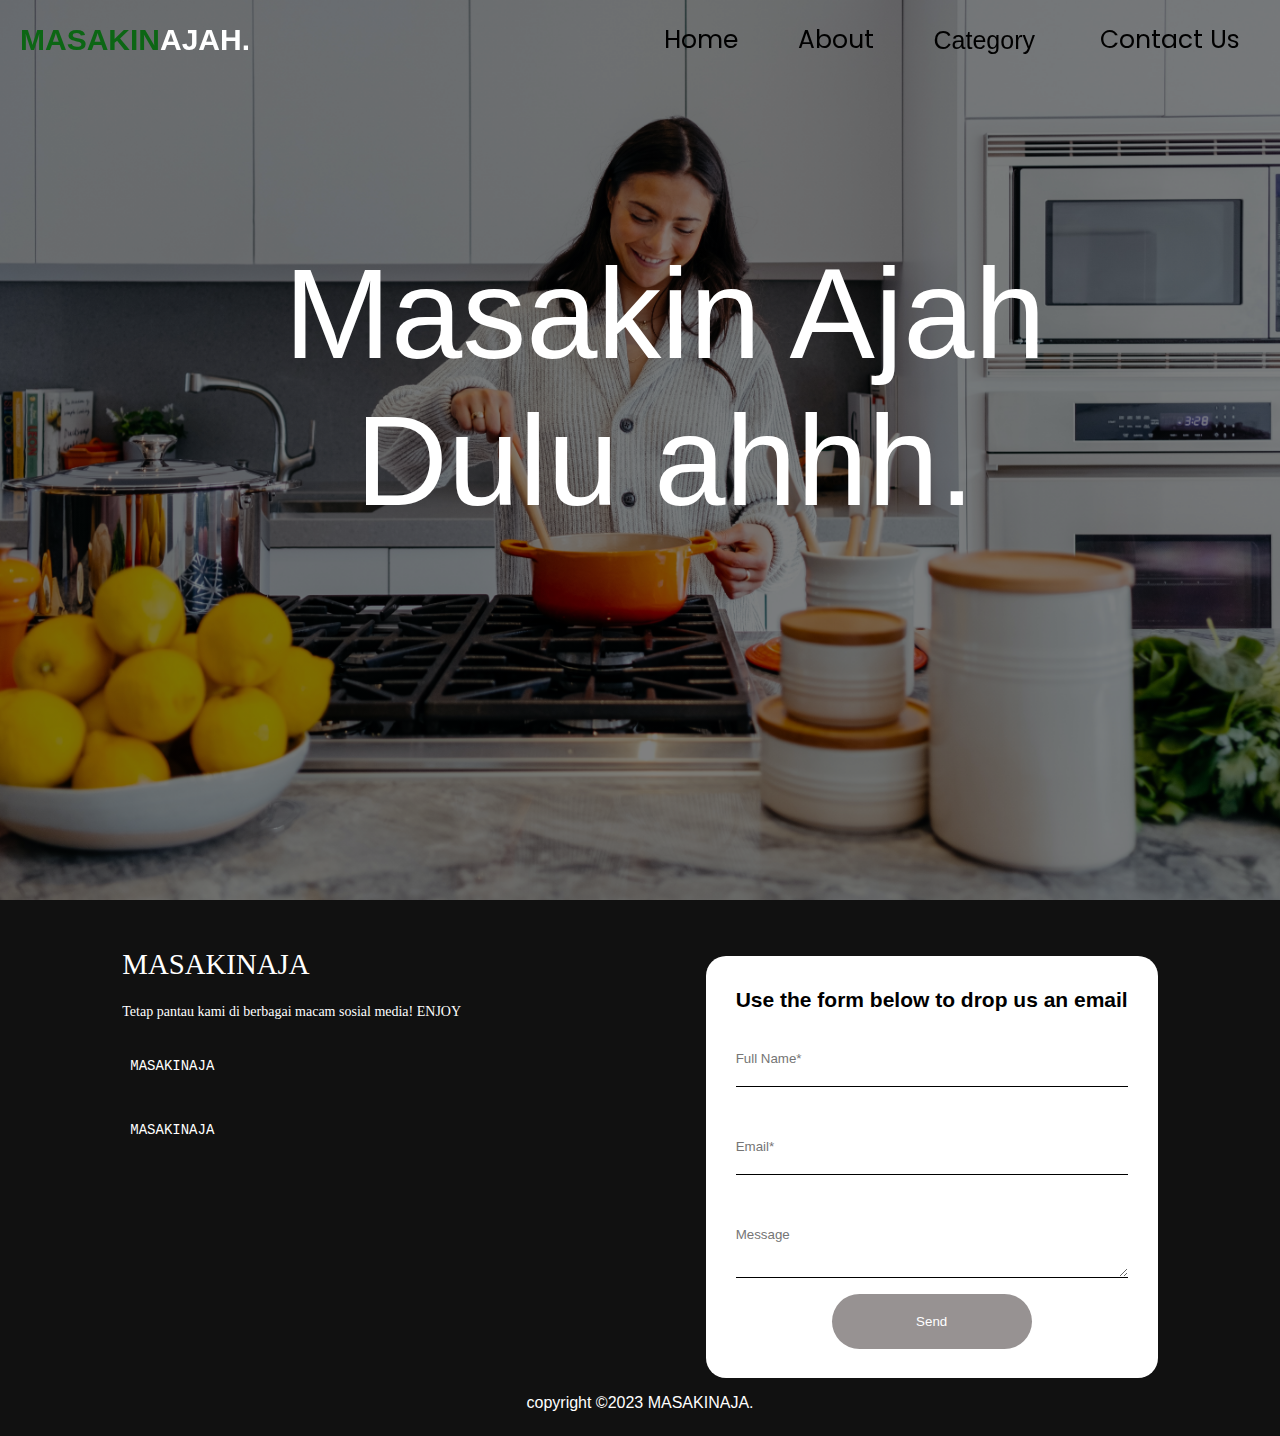
<file: index.html>
<!DOCTYPE html>
<html lang="en">
<head>
    <meta charset="UTF-8">
    <meta http-equiv="X-UA-Compatible" content="IE=edge">
    <meta name="viewport" content="width=device-width, initial-scale=1.0">
    <title>Health Web</title>
    <link rel="stylesheet" href="https://cdnjs.cloudflare.com/ajax/libs/font-awesome/6.2.1/css/all.min.css" integrity="sha512-MV7K8+y+gLIBoVD59lQIYicR65iaqukzvf/nwasF0nqhPay5w/9lJmVM2hMDcnK1OnMGCdVK+iQrJ7lzPJQd1w==" crossorigin="anonymous" referrerpolicy="no-referrer" />
    <link rel="stylesheet" href="stylesheet.css">
</head>

<body>
    <!-- HEADER SELALU SAMA-->
    <div class="menu_bar">
        <div class="menu_logo">
            <!-- <img src="" alt="logo"> -->
            <h1 class="logo"><b>MASAKIN</b><span id="logo_header" class="logo_header"><b>AJAH.</b></span></h1>
        </div>
        <ul>
            <li><a href="index.html" >Home</a></li>
                <li><a href="about.html">About</a></li>
                <li>
                    <div class="dropdown">
                        <button class="dropbtn">
                            Category
                          <i class="fa fa-caret-down"></i>
                        </button>
                        <div class="dropdown-content">
                          <a href="dokter.html">CHEF</a>
                          <a href="obat.html">RECIPE</a>
                        </div>
                      </div> 
                    <!-- <select id="pages">
                        <option>
                            <a href="#">Pages</a>
                        </option>
                        <option>
                            <a href="/dokter">Dokter</a>
                        </option>
                        <option>
                            <a href="/obat">Obat</a>
                        </option>
                        <option>
                            <a href="/faq">FAQ</a>
                        </option>
                    </select> -->
                </li>
                <!-- <li><a href="#"></a>
                    
                    Pages <i class="fas fa-caret-down"></i></a></li> -->
                    <!-- <div class="dropdown_menu">
                <ul>
                    <li><a href="Dokter"></a></li>
                    <li><a href="Obat"></a></li>
                    <li><a href="FAQ"></a></li>
                
                </ul>
            </div> -->
                <li><a href="#contact">Contact Us</a></li>
        </ul>
    </div>

    <!-- CONTENT PASTI BERUBAH SETIAP PAGE -->
     <div class="content_homepage">
        <section class="section__content">
            
            <div style="display: flex;" class="">
                <div style="margin-top: 100px; margin-left: 50px; align-items: center;  ">
                    <p style="font-size: 8em; text-align: center; color: white;">Masakin Ajah Dulu ahhh.</p>
                </div>
            </div>
        </section>
    </div>


    <!-- FOOTER -->
    
<footer id="contact">
    <div class="footer-content">
        <div>
            <h3>MASAKINAJA</h3>
            <p>Tetap pantau kami di berbagai macam sosial media! ENJOY</p>
            <ul class="socials">
                <li><a href="#"><i class="fa-brands fa-facebook"></i></a><p>MASAKINAJA</p></li>
                <li><a href="#"><i class="fa-brands fa-instagram"></i></a><p>MASAKINAJA</p></li>
            </ul>
        </div>
        <div>
            <div class="form_card"><form><h4 class="title_form">Use the form below to drop us an email</h4><input name="name" type="text" class="inputField" placeholder="Full Name*" required=""><input name="email" type="email" class="inputField" placeholder="Email*" required=""><textarea name="message" class="inputField" placeholder="Message"></textarea><button class=" sendbtn" type="submit">Send</button></form></div>
        </div>
    </div>
    <div class="footer-bottom">
        <p>copyright &copy;2023 MASAKINAJA. <span></span></p>
    </div>
</footer>



    <script>
        // FUNCTION UNTUK CHANGE NAVBAR TRANSPARAN KETIKA SCROLL
        let myNav = document.querySelector('.menu_bar');
        const logoText = document.querySelector('#logo_header');
        logoText.style.color = "white"
        window.onscroll = function () { 
            if (document.body.scrollTop >= 20 || document.documentElement.scrollTop >= 20  ) {
                myNav.style.backgroundColor = 'white'
                logoText.style.color = "#cacaca"
            } 
            else {
                myNav.style.backgroundColor = 'transparent'
                logoText.style.color = "white"
            }
        };
    </script>
</body>
</html>
</file>
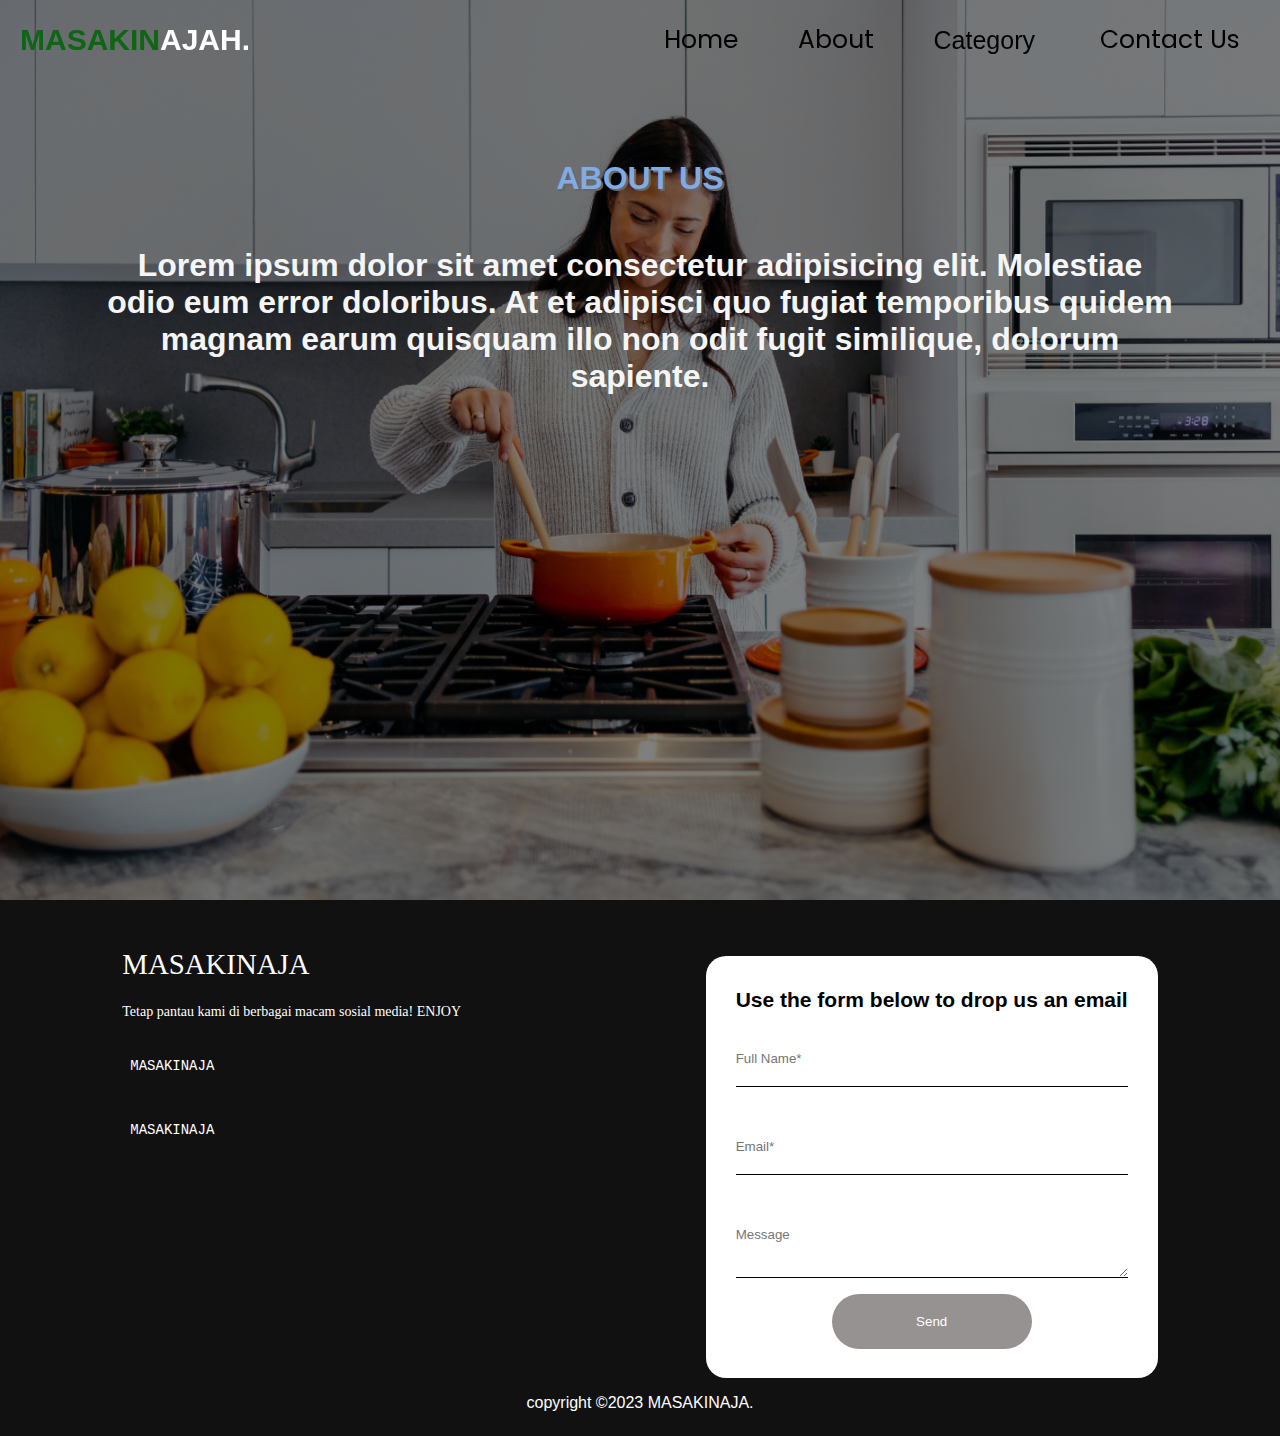
<file: about.html>
<!DOCTYPE html>
<html lang="en">
<head>
    <meta charset="UTF-8">
    <meta http-equiv="X-UA-Compatible" content="IE=edge">
    <meta name="viewport" content="width=device-width, initial-scale=1.0">
    <title>Health Web</title>
    <link rel="stylesheet" href="https://cdnjs.cloudflare.com/ajax/libs/font-awesome/6.2.1/css/all.min.css" integrity="sha512-MV7K8+y+gLIBoVD59lQIYicR65iaqukzvf/nwasF0nqhPay5w/9lJmVM2hMDcnK1OnMGCdVK+iQrJ7lzPJQd1w==" crossorigin="anonymous" referrerpolicy="no-referrer" />
    <link rel="stylesheet" href="stylesheet.css">
</head>

<body>
    <!-- HEADER SELALU SAMA-->
    <div class="menu_bar">
        <div class="menu_logo">
            <!-- <img src="./image/Logo.png" alt="logo"> -->
            <h1 class="logo">MASAKIN<span id="logo_header">AJAH.</span></h1>
        </div>
        <ul>
            <li><a href="index.html">Home</a></li>
                <li><a href="about.html">About</a></li>
                <li>
                    <div class="dropdown">
                        <button class="dropbtn">
                            Category
                          <i class="fa fa-caret-down"></i>
                        </button>
                        <div class="dropdown-content">
                          <a href="dokter.html">CHEF</a>
                          <a href="obat.html">RECIPE</a>
                        </div>
                      </div> 
                    <!-- <select id="pages">
                        <option>
                            <a href="#">Pages</a>
                        </option>
                        <option>
                            <a href="/dokter">Dokter</a>
                        </option>
                        <option>
                            <a href="/obat">Obat</a>
                        </option>
                        <option>
                            <a href="/faq">FAQ</a>
                        </option>
                    </select> -->
                </li>
                <!-- <li><a href="#"></a>
                    
                    Pages <i class="fas fa-caret-down"></i></a></li> -->
                    <!-- <div class="dropdown_menu">
                <ul>
                    <li><a href="Dokter"></a></li>
                    <li><a href="Obat"></a></li>
                    <li><a href="FAQ"></a></li>
                
                </ul>
            </div> -->
                <li><a href="#contact">Contact Us</a></li>
        </ul>
    </div>

    <!-- CONTENT PASTI BERUBAH SETIAP PAGE -->
    <div class="content_homepage">
        <section class="section__content">
            <h1 class="titleabout">ABOUT US</h1>
            <div style="display: flex;">
                <div>
                        <h1 style="margin-top: 30px; color: whitesmoke;"> Lorem ipsum dolor sit amet consectetur adipisicing elit. Molestiae odio eum error doloribus. At et adipisci quo fugiat temporibus quidem magnam earum quisquam illo non odit fugit similique, dolorum sapiente.</h1>
                </div>
            </div>
        </section>
    </div>



    <!-- FOOTER -->
    
    <footer id="contact">
        <div class="footer-content">
            <div>
                <h3>MASAKINAJA</h3>
                <p>Tetap pantau kami di berbagai macam sosial media! ENJOY</p>
                <ul class="socials">
                    <li><a href="#"><i class="fa-brands fa-facebook"></i></a><p>MASAKINAJA</p></li>
                    <li><a href="#"><i class="fa-brands fa-instagram"></i></a><p>MASAKINAJA</p></li>
                </ul>
            </div>
            <div>
                <div class="form_card"><form><h4 class="title_form">Use the form below to drop us an email</h4><input name="name" type="text" class="inputField" placeholder="Full Name*" required=""><input name="email" type="email" class="inputField" placeholder="Email*" required=""><textarea name="message" class="inputField" placeholder="Message"></textarea><button class=" sendbtn" type="submit">Send</button></form></div>
            </div>
        </div>
        <div class="footer-bottom">
            <p>copyright &copy;2023 MASAKINAJA. <span></span></p>
        </div>
    </footer>



    <script>
        // FUNCTION UNTUK CHANGE NAVBAR TRANSPARAN KETIKA SCROLL
        let myNav = document.querySelector('.menu_bar');
        const logoText = document.querySelector('#logo_header');
        logoText.style.color = "white"
        window.onscroll = function () { 
            if (document.body.scrollTop >= 20 || document.documentElement.scrollTop >= 20  ) {
                myNav.style.backgroundColor = 'white'
                logoText.style.color = "#cacaca"
            } 
            else {
                myNav.style.backgroundColor = 'transparent'
                logoText.style.color = "white"
            }
        };
    </script>
</body>
</html>
</file>
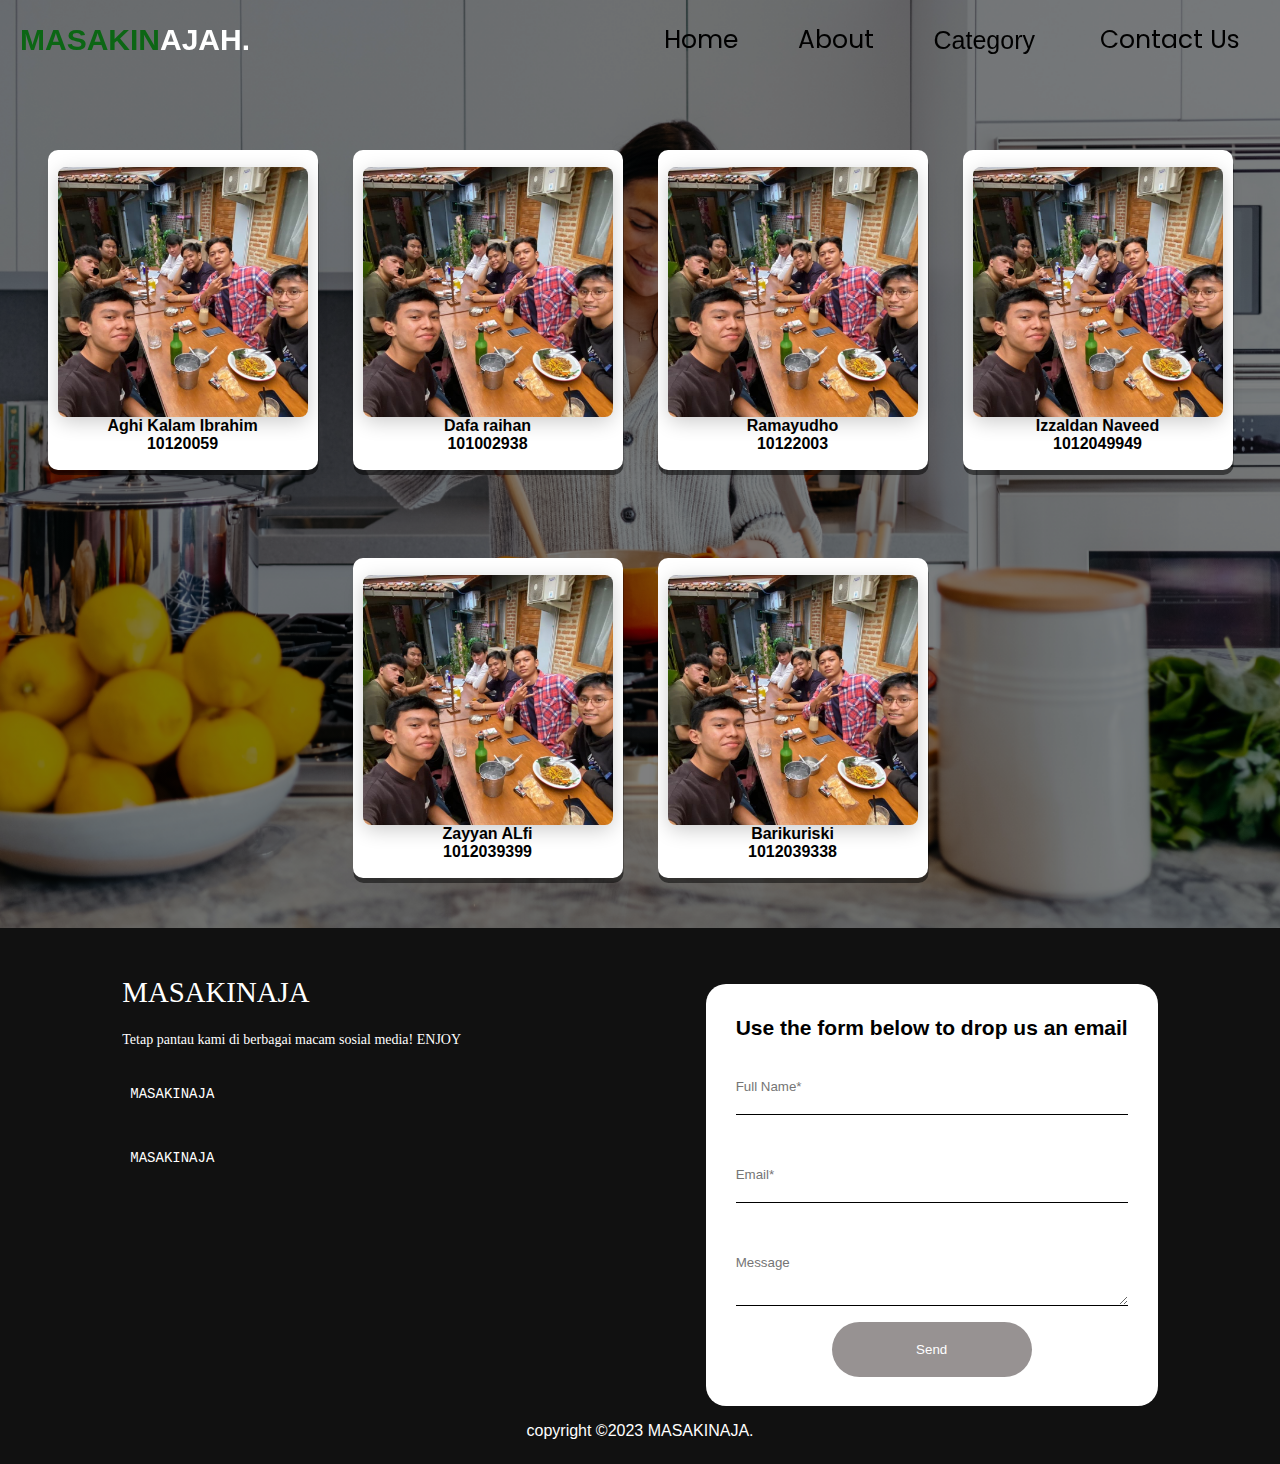
<file: dokter.html>
<!DOCTYPE html>
<html lang="en">
<head>
    <meta charset="UTF-8">
    <meta http-equiv="X-UA-Compatible" content="IE=edge">
    <meta name="viewport" content="width=device-width, initial-scale=1.0">
    <title>Health Web</title>
    <link rel="stylesheet" href="https://cdnjs.cloudflare.com/ajax/libs/font-awesome/6.2.1/css/all.min.css" integrity="sha512-MV7K8+y+gLIBoVD59lQIYicR65iaqukzvf/nwasF0nqhPay5w/9lJmVM2hMDcnK1OnMGCdVK+iQrJ7lzPJQd1w==" crossorigin="anonymous" referrerpolicy="no-referrer" />
    <link rel="stylesheet" href="stylesheet.css">
</head>

<body>
    <!-- HEADER SELALU SAMA-->
    <div class="menu_bar">
        <div class="menu_logo">
            <h1 class="logo">MASAKIN<span id="logo_header">AJAH.</span></h1>
        </div>
        <ul>
            <li><a href="index.html">Home</a></li>
                <li><a href="about.html">About</a></li>
                <li>
                    <div class="dropdown">
                        <button class="dropbtn">
                            Category
                          <i class="fa fa-caret-down"></i>
                        </button>
                        <div class="dropdown-content">
                          <a href="dokter.html">CHEF</a>
                          <a href="obat.html">RECIPE</a>
                        </div>
                      </div> 
                    <!-- <select id="pages">
                        <option>
                            <a href="#">Pages</a>
                        </option>
                        <option>
                            <a href="/dokter">Dokter</a>
                        </option>
                        <option>
                            <a href="/obat">Obat</a>
                        </option>
                        <option>
                            <a href="/faq">FAQ</a>
                        </option>
                    </select> -->
                </li>
                <!-- <li><a href="#"></a>
                    
                    Pages <i class="fas fa-caret-down"></i></a></li> -->
                    <!-- <div class="dropdown_menu">
                <ul>
                    <li><a href="Dokter"></a></li>
                    <li><a href="Obat"></a></li>
                    <li><a href="FAQ"></a></li>
                
                </ul>
            </div> -->
                <li><a href="#contact">Contact Us</a></li>
        </ul>
    </div>

    <!-- CONTENT PASTI BERUBAH SETIAP PAGE -->
    <div class="content_homepage">
        <div class="container">
            <div class="card">
                <div class="imgBx">
                    <img src="orang1.jpg" alt="">
                </div>
                <div>
                    <h4>Aghi Kalam Ibrahim</h4>
                    <h4>10120059</h4>
                </div>
            </div>
            <div class="card">
                <div class="imgBx">
                    <img src="orang1.jpg" alt="">
                </div>
                <div>
                    <h4>Dafa raihan</h4>
                    <h4>101002938</h4>
                </div>
            </div>
            <div class="card">
                <div class="imgBx">
                    <img src="orang1.jpg" alt="">
                </div>
                <div>
                    <h4>Ramayudho</h4>
                    <h4>10122003</h4>
                </div>
            </div>
            <div class="card">
                <div class="imgBx">
                    <img src="orang1.jpg" alt="">
                </div>
                <div>
                    <h4>Izzaldan Naveed</h4>
                    <h4>1012049949</h4>
                </div>
            </div>
            <div class="card">
                <div class="imgBx">
                    <img src="orang1.jpg" alt="">
                </div>
                <div>
                    <h4>Zayyan ALfi</h4>
                    <h4>1012039399</h4>
                </div>
            </div>
            <div class="card">
                <div class="imgBx">
                    <img src="orang1.jpg" alt="">
                </div>
                <div>
                    <h4>Barikuriski</h4>
                    <h4>1012039338</h4>
                </div>
            </div>
        </div>
    </div>


    <!-- FOOTER -->
    
    <footer id="contact">
        <div class="footer-content">
            <div>
                <h3>MASAKINAJA</h3>
                <p>Tetap pantau kami di berbagai macam sosial media! ENJOY</p>
                <ul class="socials">
                    <li><a href="#"><i class="fa-brands fa-facebook"></i></a><p>MASAKINAJA</p></li>
                    <li><a href="#"><i class="fa-brands fa-instagram"></i></a><p>MASAKINAJA</p></li>
                </ul>
            </div>
            <div>
                <div class="form_card"><form><h4 class="title_form">Use the form below to drop us an email</h4><input name="name" type="text" class="inputField" placeholder="Full Name*" required=""><input name="email" type="email" class="inputField" placeholder="Email*" required=""><textarea name="message" class="inputField" placeholder="Message"></textarea><button class=" sendbtn" type="submit">Send</button></form></div>
            </div>
        </div>
        <div class="footer-bottom">
            <p>copyright &copy;2023 MASAKINAJA. <span></span></p>
        </div>
    </footer>



    <script>
        // FUNCTION UNTUK CHANGE NAVBAR TRANSPARAN KETIKA SCROLL
        let myNav = document.querySelector('.menu_bar');
        const logoText = document.querySelector('#logo_header');
        logoText.style.color = "white"
        window.onscroll = function () { 
            if (document.body.scrollTop >= 20 || document.documentElement.scrollTop >= 20  ) {
                myNav.style.backgroundColor = 'white'
                logoText.style.color = "#cacaca"
            } 
            else {
                myNav.style.backgroundColor = 'transparent'
                logoText.style.color = "white"
            }
        };
    </script>
</body>
</html>
</file>
<file: stylesheet.css>
@import url('https://fonts.googleapis.com/css2?family=Poppins:wght@300;400;500;600;700&display=swap');


* {

  margin: 0;
  padding: 0;
  box-sizing: border-box;
  font-family: 'Poppins', sans-serif;
}

:root {
  --light_blue: #82aae3;
  --black: #000;
}

html {
  scroll-behavior: smooth;
}

body {
  font-family: sans-serif;
}

.menu_bar {
  background-color: transparent;
  height: 80px;
  width: 100%;
  display: flex;
  align-items: center;
  justify-content: space-between;
  padding: 10px;
  position: fixed;
  top: 0;
  transition: all 0.2s ease-in-out;
  z-index: 10;
}

.menu_logo {
  padding: 10px;
  display: flex;
  align-items: center;
  gap: 4px;
}

.menu_logo img {
  width: 60px;
  height: 60px;
  background-color: rgb(7, 0, 0);
  -moz-border-radius: 70px;
  -webkit-border-radius: 70px;
  border-radius: 70px;
}

.menu_bar ul {
  list-style: none;
  display: flex;
}

.menu_bar ul li {
  padding: 8px 30px;
  position: relative;
  cursor: pointer;
}

.menu_bar ul li:hover,
.menu_bar li:hover .dropbtn {
  background-color: var(--light_blue);
  color: white;
  border-radius: 2rem;
}

.menu_bar ul li:hover > a {
  color: white;
}

.logo {
  color: #0C6614;
  font-family: sans-serif;
  font-size: 30px;
}
.logo_header {
  color: black;
}

/* 
.menu_bar ul li select {
    background-color: transparent;
    border: none;
    width: 100%;
    height: 100%;
    font-size: 16px;
} */

/* .menu_bar ul li select::selection{
    border: none;
    outline: none;
} */

.menu_bar ul li a {
  color: var(--black);
  text-decoration: none;
  font-size: 25px;
  font-family: 'Poppins';
}

.dropdown_menu {
  display: block;
  position: absolute;
  left: 0;
  top: 100%;
  background-color: black;
}

.dropdown_menu ul {
  display: block;
  margin: 10px;
}

/* dropdown from w3school */
.dropdown {
  position: relative;
  cursor: pointer;
}
.dropdown .dropbtn {
  font-size: 25px;
  border: none;
  outline: none;
  color: black;
  padding: 5px 0;
  background-color: inherit;
  font-family: inherit;
  margin: 0;
}

.navbar a:hover,
.dropdown:hover {
  background-color: var(--light_blue);
}
/* .fontnav{
  font-family: 'Poppins';
} */

.dropdown-content {
  display: none;
  font-family: "Segoe UI", Tahoma, Geneva, Verdana, sans-serif;
  align-items: justify;
  position: absolute;
  background-color: white;
  min-width: 160px;
  box-shadow: 0px 8px 16px 0px rgba(0, 0, 0, 0.2);
  /* color: rgb(10, 10, 255); */
  z-index: 1;
}

.dropdown-content a {
  float: none;
  color: white;
  padding: 12px 16px;
  text-decoration: none;
  display: block;
  text-align: left;
}

.dropdown-content a:hover {
  background-color: var(--light_blue);
}

.dropdown:hover .dropdown-content {
  display: block;
}

.dropbtn i {
  transition: all 0.4s;
  margin-left: 5px;
}

.dropdown:hover .dropbtn i {
  transform: rotate(180deg);
}

/* CONTENT HOMEPAGE */
.content_homepage {
  /* background: url(bghome.jpg); */
  background-image: linear-gradient(rgba(0, 0, 0, 0.5), rgba(0, 0, 0, 0.5)), url("bghome.jpg");
  height: min-content;
  background-position: center;
  background-repeat: no-repeat;
  background-size: cover;
  width: 100vw;
  min-height: 100vh;

  /* Full height */
  /* height: 1400px; */
  padding-top: 100px;
  text-align: center;
}

/* banner */
.banner {
  
  display: flex;
  margin: auto;
  padding: 50vh;
}
.sectiondoctor {
  font-size: 1.5em;
  color: var(--light_blue);
  padding: 20px 30px;
  text-align: left;
  margin: 0 auto;
  display: flex;
  justify-content: space-between;
  align-items: center;
}

.banner img,
.sectiondoctor img {
  width: 750px;
  height: 500px;
}

.sectiondoctor img {
  width: 250px;
  margin-left: 40px;
}
.sectiondoctor .contenttitle {
  width: 75%;
}

.sectiondoctor p {
  color: black;
  margin-top: 10px;
  text-align: justify;
  line-height: 30px;
  font-size: 0.8em;
}

.banner .desc {
  color: #666;
  font-size: 0.8em;
  margin-top: 0.5rem;
  text-align: justify;
}

/* FOOTER CONTENT*/
* {
  margin: 0;
  padding: 0;
  box-sizing: border-box;
}

body {
  background-color: #fcfcfc;
}

footer {
  background: #111;
  height: auto;
  width: 100vw;
  font-family: "open-sans";
  padding-top: 40px;
  color: #fff;
}

.footer-content {
  display: flex;
  justify-content: space-around;
  flex-direction: row;
  text-align: left;
}

.footer-content h3 {
  font-family: Georgia, "Times New Roman", Times, serif;
  font-size: 1.8rem;
  font-weight: 400;
  text-transform: capitalize;
  line-height: 3rem;
}

.footer-content p {
  font-family: Georgia, "Times New Roman", Times, serif;
  max-width: none;
  margin: 10px auto;
  line-height: 28px;
  font-size: 14px;
}

.footer-bottom {
  text-align: center;
  font-family: "Courier New", Courier, monospace;
  padding-bottom: 24px;
}

.footer-content .form_card {
  background: #fff;
  border-radius: 20px;
  display: flex;
  flex-direction: column;
  margin: 1rem 0;
  padding: 10px 30px;
  width: 100%;
}

.form_card form {
  display: flex;
  margin: 1.2rem 0;
  justify-content: center;
  flex-direction: column;
}

.form_card .title_form {
  color: #000;
  font-size: 21px;
  line-height: 30px;
}

.socials {
  list-style: none;
  display: flex;
  flex-direction: column;
  align-items: flex-start;
  justify-content: start;
  margin: 1rem 0 3rem 0;
  gap: 16px;
}

.socials li {
  display: flex;
  align-items: center;
  justify-content: center;
  gap: 0.5rem;
}
.socials li p {
  font-family: monospace;
  font-size: 15 px;
}

.form_card .inputField {
  --tw-border-opacity: 1;
  border: 0;
  border-bottom-width: 1px;
  border-color: rgb(0 0 0 / var(--tw-border-opacity));
  border-style: solid;
  outline: 2px solid transparent;
  outline-offset: 2px;
  padding-bottom: 1.25rem;
  padding-top: 1.25rem;
  margin: 1rem 0;
}

.form_card button {
  background:#979292;
  border: 0;
  padding: 20px 40px;
  width: 200px;
  margin: auto;
  color: white;
  border-radius: 30px;
}

/* CONTENT ABOUT */
.titleabout {
  font-size: 2em;
  color: var(--light_blue);
  padding: 20px;
  text-align: center;
  margin: 0 auto;
  text-shadow: 2px 2px #666;
}

.aboutp {
  color: black;
  font-size: 1.25em;
  padding: 20px;
  text-align: justify;
  margin: 0 auto;
  line-height: 30px;
  text-shadow: 2px 2px white;
}
/* CONTENT DOCTOR */
* {
  margin: 0;
  padding: 0;
  font-family: sans-serif;
}

/* .body {
  display: flex;
  justify-content: center;
  align-items: center;
  background: #82aae3;
} */
.container {
  position: relative;
  display: flex;
  justify-content: center;
  align-items: center;
  flex-wrap: wrap;
  padding: 30px;
  gap: 3rem 15px;
}

.container .card {
  position: relative;
  max-width: 350px;
  height: 320px;
  background: #fff;
  margin: 20px 10px;
  padding: 15px 10px;
  display: flex;
  border-radius: 10px;
  flex-direction: column;
  align-items: center;
  justify-content: center;
  box-shadow: 0.5px 5px rgba(0, 0, 0, 0.5);
  transition: 0.3s ease-in-out;
}

.container .card .imgBx {
  position: relative;
  width: 250px;
  height: 250px;
  top: 0px;
  left: 0px;
  border-radius: 10px;
  box-shadow: 0 5px 20px rgba(0, 0, 0, 0.2);
}

/* .container .card:hover {
  height: 460px;
} */

.container .card .imgBx img {
  width: 250px;
  height: 250px;
  border-radius: 8px;
  object-fit: cover;
  

}

.container .card .contentpic {
  position: relative;
  margin-top: -80px;
  padding: 10px 15px;
  text-align: center;
  color: #111;
  visibility: hidden;
  opacity: 0;
  transition: 0.3s ease-in-out;
}
/* .container .card:hover .contentpic {
  visibility: visible;
  opacity: 1;
  margin-top: -20px;
  transition-delay: 0.3s;
} */

.titledoc {
  font-size: 16px;
}

/* CONTENT OBAT */

.sectionobat {
  align-items: left;
}
.line {
  margin-top: 0px;
}
.section_content_obat {
  overflow: auto;
}
.sectioncards {
  display: grid;
  grid-template-columns: repeat(4, 1fr);
  margin: 0 auto;
  gap: 1.5rem;
  padding: 0 40px;
}

.sectionobattitle {
  border-bottom: 2px solid #000;
  margin: 20px 40px;
}

/* CONTENT FAQ */
.faq_section {
  padding: 40px 100px;
}

.accordion-button:not(.collapsed) {
  color: black !important;
  background: var(--light_blue);
}

/* ICON */
.socials i {
  font-size: 25px;
  color: white;
}

.section__content {
  padding: 40px 100px;
  /* background-color: rgba(0, 0, 0, 0.5); */
  opacity: 1;
  text-align: center;
}
</file>
